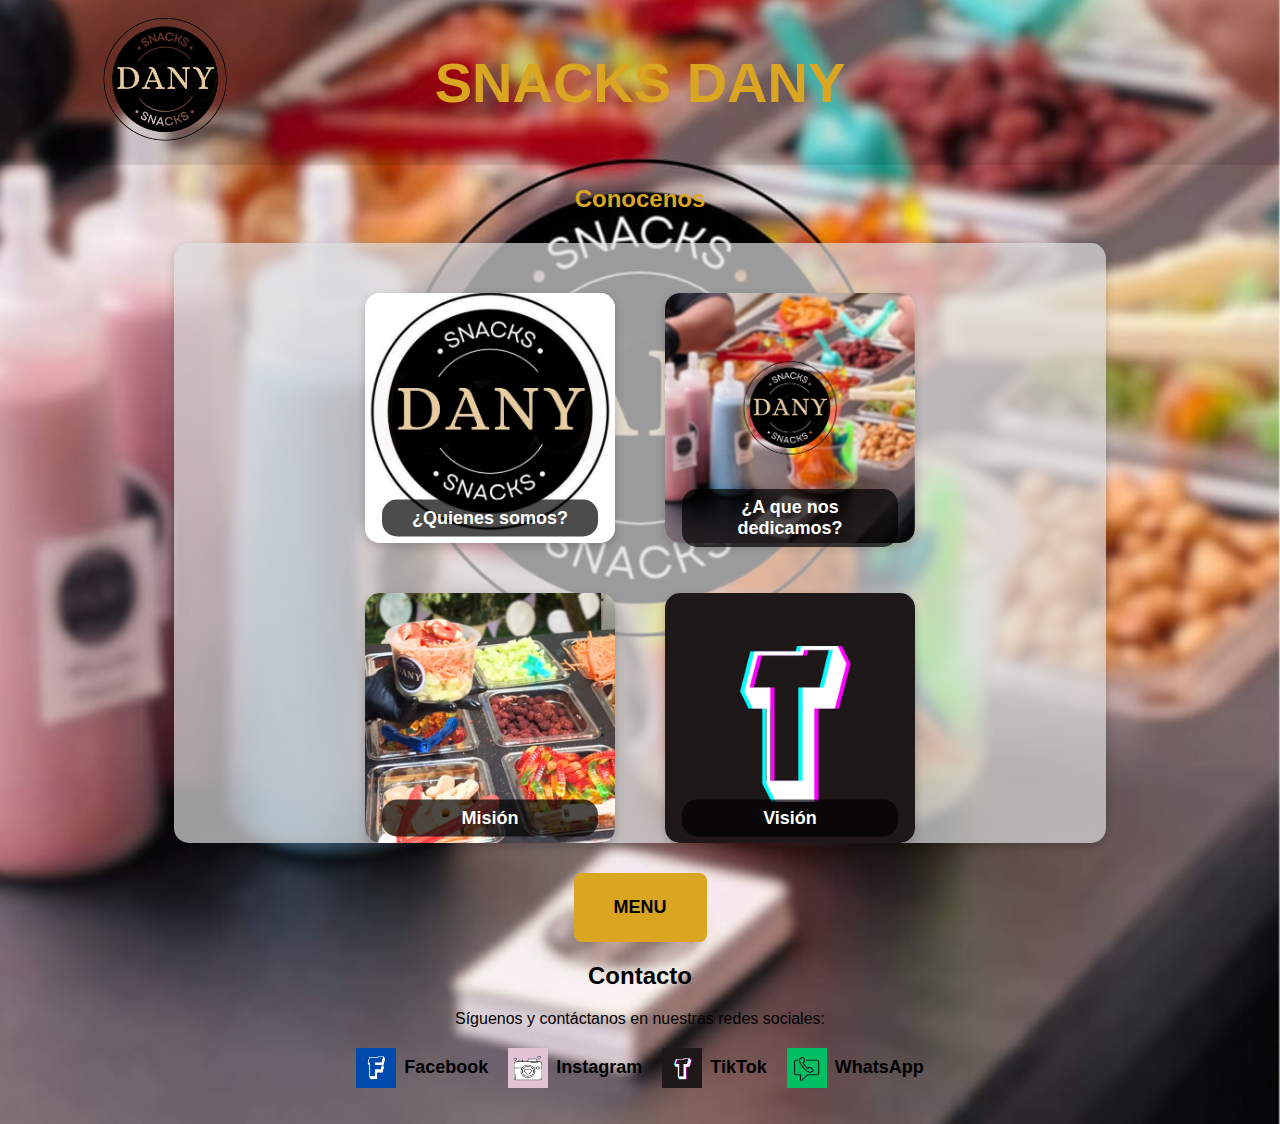
<file: index.html>
<!DOCTYPE html>
<html lang="es">
    <head>
        <meta charset="UTF-8">
        <meta name="viewport" content="width=device-width, initial-scale=1.0">
        <title>SNACKS DANY</title>
        <link rel="stylesheet" href="Estilos/Snacks.css">
        <link rel="icon" href="Imagenes/logoo.png" type="image/png">
        <script defer src="Script/Snacks.js"></script>
    </head>
<body>
        <header>
            <img src="Imagenes/logoo.png" alt="Logo Snacks Dany" class="logo">
            <h1 class="title">SNACKS DANY</h1>
        </header>
        <center><h2>Conocenos</h2></center>
        <section class="gallery">
            
            <div class="item">
                <img src="Imagenes/logo.png" alt="¿Quienes somos?">
                <div class="info">¿Quienes somos?</div>
                <div class="extra-info">Somos un negocio dedicado a la elaboracion de mesa de dulces o snacks para cualquier tipo de eventos sociales, nosotros estamos a sus ordenes.</div>
            </div>
            <div class="item">
                <img src="Imagenes/Log_dul.png" alt="¿A que nos dedicamos?">
                <div class="info">¿A que nos dedicamos?</div>
                <div class="extra-info">Descripción más detallada del dulce.</div>
            </div>
            <div class="item">
                <img src="Imagenes/Dul_1.png" alt="Misión">
                <div class="info">Misión</div>
                <div class="extra-info">Descripción más detallada del dulce.</div>
            </div>
            <div class="item">
                <img src="Imagenes/T.png" alt="Visión">
                <div class="info">Visión</div>
                <div class="extra-info">Descripción más detallada del dulce.</div>
            </div>
        </section>

        <div class="button">
            <a href="Menu snacks.html" class="button">MENU</a>
        </div>

        <section class="contact">
            <h2 class="h2_2">Contacto</h2>
            <p>Síguenos y contáctanos en nuestras redes sociales:</p>
            <div class="social-container">
                    <a href="https://www.facebook.com/yaotekatl.castro?locale=es_LA" target="_blank" class="social-icon">
                        <img src="Imagenes/F.png" alt="Facebook">
                        <span>Facebook</span>
                    </a>
                    <a href="https://www.instagram.com/snacks_dani/" target="_blank" class="social-icon">
                        <img src="Imagenes/I.png" alt="Instagram">
                        <span>Instagram</span>
                    </a>
                    <a href="https://www.tiktok.com/@y_i_s_u_s_s?lang=es" target="_blank" class="social-icon">
                        <img src="Imagenes/T.png" alt="TikTok">
                        <span>TikTok</span>
                    <a href="https://wa.me/5578323380" target="_blank" class="social-icon">
                        <img src="Imagenes/W.png" alt="WhatsApp">
                        <span>WhatsApp</span>
                    </a>
            </div>
            <br>
            <br>
        </section>
</body>
</html>
</file>
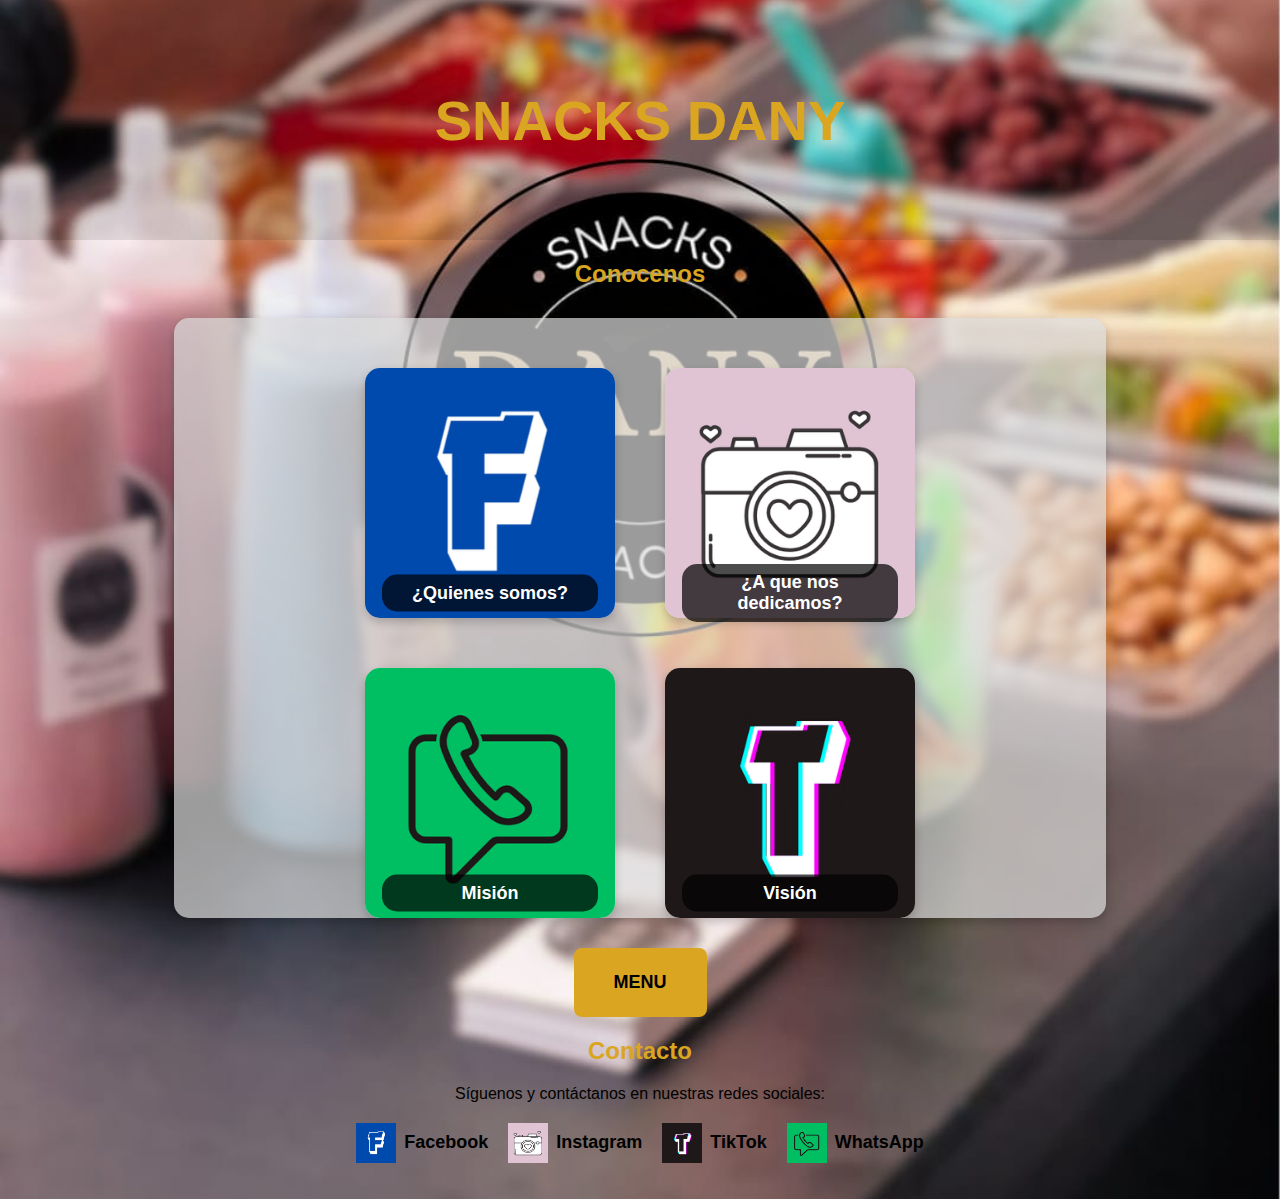
<file: Snacks Dany.html>
<!DOCTYPE html>
<html lang="es">
    <head>
        <meta charset="UTF-8">
        <meta name="viewport" content="width=device-width, initial-scale=1.0">
        <title>SNACKS DANY</title>
        <link rel="stylesheet" href="Estilos/Snacks.css">
        <script defer src="Script/Snacks.js"></script>
    </head>
<body>
        <header>
            <h1>SNACKS DANY</h1>
        </header>
        <center><h2>Conocenos</h2></center>
        <section class="gallery">
            
            <div class="item">
                <img src="Imagenes/F.png" alt="¿Quienes somos?">
                <div class="info">¿Quienes somos?</div>
                <div class="extra-info">Somos un negocio dedicado a la elaboracion de mesa de dulces o snacks para cualquier tipo de eventos sociales, nosotros estamos a sus ordenes.</div>
            </div>
            <div class="item">
                <img src="Imagenes/I.png" alt="¿A que nos dedicamos?">
                <div class="info">¿A que nos dedicamos?</div>
                <div class="extra-info">Descripción más detallada del dulce.</div>
            </div>
            <div class="item">
                <img src="Imagenes/W.png" alt="Misión">
                <div class="info">Misión</div>
                <div class="extra-info">Descripción más detallada del dulce.</div>
            </div>
            <div class="item">
                <img src="Imagenes/T.png" alt="Visión">
                <div class="info">Visión</div>
                <div class="extra-info">Descripción más detallada del dulce.</div>
            </div>
        </section>

        <div class="button">
            <a href="Menu snacks.html" class="button">MENU</a>
        </div>

        <section class="contact">
            <h2>Contacto</h2>
            <p>Síguenos y contáctanos en nuestras redes sociales:</p>
            <div class="social-container">
                    <a href="https://www.facebook.com/yaotekatl.castro?locale=es_LA" target="_blank" class="social-icon">
                        <img src="Imagenes/F.png" alt="Facebook">
                        <span>Facebook</span>
                    </a>
                    <a href="https://www.instagram.com/y_a_o_t_e_k_a_t_l/" target="_blank" class="social-icon">
                        <img src="Imagenes/I.png" alt="Instagram">
                        <span>Instagram</span>
                    </a>
                    <a href="https://www.tiktok.com/@y_i_s_u_s_s?lang=es" target="_blank" class="social-icon">
                        <img src="Imagenes/T.png" alt="TikTok">
                        <span>TikTok</span>
                    <a href="https://wa.me/5578323380" target="_blank" class="social-icon">
                        <img src="Imagenes/W.png" alt="WhatsApp">
                        <span>WhatsApp</span>
                    </a>
            </div>
            <br>
            <br>
        </section>
</body>
</html>
</file>
<file: Estilos/Snacks.css>
/* Estilos generales para la página */
body {
    font-family: 'Poppins', sans-serif;
    margin: 0px;
    padding: 0px;
    text-align: center;
    background: url('../Imagenes/Log_dul.png') no-repeat center center fixed;
    background-size: cover;
    overflow-x: hidden;
}

header {
    position: relative;
    display: flex; /* Alinea los elementos en fila */
    align-items: center; /* Centra verticalmente */
    justify-content: center; /* Alinea todo a la izquierda */
    background: rgb(0, 0, 0, 0.1);
    padding: 50px;
    color: goldenrod;
    font-size: 28px;
    font-weight: bold;
    text-transform: uppercase;
}

.logo {
    width: 130px; /* Tamaño del logo */
    height: auto;
    position: absolute;
    left: 100px; /* Lo pega a la izquierda */
    top: 50%;
    transform: translateY(-50%); /* Lo centra verticalmente */
}

.title {
    flex: 1; /* Ocupa el espacio disponible */
    text-align: center; /* Centra el texto */
    margin: 0; /* Evita márgenes extra */
}

h2 {
    color: goldenrod;
    text-align: center;
}
.h2_2{
    color: black;
    text-align: center;
}
.gallery {
    display: flex;
    justify-content: center;
    gap: 50px;
    padding: 50px;
    flex-wrap: wrap;
    position: relative;
    width: 65%;
    height: 500px;
    margin: 30px auto;
    overflow: auto;
    border-radius: 15px;
    box-shadow: 0px 4px 10px rgba(0, 0, 0, 0.2);
    background: rgba(221, 221, 221, 0.7);
    text-align: center;
}

.item {
    position: relative;
    cursor: pointer;
    width: 250px;
    height: 250px;
    background: #eee;
    border-radius: 15px;
    display: flex;
    align-items: center;
    justify-content: center;
    box-shadow: 0px 4px 10px rgba(0, 0, 0, 0.2);
}

.item img {
    width: 100%;
    height: 100%;
    object-fit: cover;
    border-radius: 15px;
}

.info {
    position: absolute;
    top: 90%; /* Centrado verticalmente */
    left: 50%; /* Centrado horizontalmente */
    transform: translate(-50%, -50%); /* Ajuste fino para centrar */
    background: rgba(0, 0, 0, 0.7);
    color: white;
    padding: 8px;
    font-size: 18px;
    font-weight: bold;
    text-align: center;
    border-radius: 15px;
    width: 80%; /* Ajuste de ancho */
    z-index: 2; /* Asegura que esté por encima de la descripción */
    transition: opacity 0.3s, transform 0.3s; /* Transición suave */
}

/* Al pasar el ratón, se oculta el título y aparece la descripción */
.item:hover .info {
    opacity: 0; /* Oculta el título */
    transform: translate(-50%, -50%) scale(1); /* Ajusta el transform */
}
.extra-info {
    position: absolute;
    top: 5px;
    left: 5px;
    width: 90%;
    height: 75%;
    background: rgba(0, 0, 0, 0.6);
    color: white;
    text-align: center;
    display: flex;
    align-items: center;
    justify-content: center;
    padding: 8px;
    opacity: 0;
    transition: opacity 0.3s;
    border-radius: 15px;
}

.item:hover .extra-info {
    opacity: 1;
    transform: translateY(0);
}

/* Estilos del botón de contacto */
.button {
    background: goldenrod;
    color: black;
    border: none;
    padding: 12px 20px;
    font-size: 18px;
    font-weight: bold;
    border-radius: 8px;
    cursor: pointer;
    text-decoration: none;
    transition: background 0.3s, transform 0.2s;
    display: inline-block;
}

.button:hover {
    background: black;
    transform: scale(1.05);
    color: goldenrod;
}

/* Contenedor de redes sociales en línea */
.social-container {
    display: flex;
    justify-content: center;
    align-items: center;
    gap: 20px;
    margin-top: 20px;
}

/* Estilos de los enlaces */
.social-icon {
    display: flex;
    align-items: center;
    text-decoration: none;
    color: black;
    font-size: 18px;
    font-weight: bold;
    transition: transform 0.3s ease-in-out;
}

.social-icon img {
    width: 40px;
    height: 40px;
    margin-right: 8px;
    transition: transform 0.3s ease-in-out;
}

.social-icon:hover img {
    transform: scale(1.1);
}

/* Para pantallas muy pequeñas (celulares pequeños) */
@media screen and (max-width: 480px) {
    header {
        font-size: 20px;
    }

    .logo {
        width: 40px; /* Reduce el tamaño del logo */
        left: 10px; /* Menos espacio a la izquierda */
    }
    .title {
        font-size: 18px; /* Reduce el tamaño del título */
    }

    .gallery {
        width: 90%;
        padding: 20px;
    }
    .item {
        width: 180%;
        height: 160%;
    }
    .button {
        font-size: 16px;
        padding: 10px 18px;
    }
    .social-container {
        flex-direction: column;
        gap: 10px;
    }
}

/* Para pantallas pequeñas a medianas (celulares grandes, tablets pequeños) */
@media screen and (max-width: 768px) {
    header {
        font-size: 24px;
    }

    .logo {
        width: 50px;
        left: 15px;
    }
    .title {
        font-size: 22px;
    }

    .gallery {
        width: 80%;
        padding: 30px;
    }
    .item {
        width: 220px;
        height: 220px;
    }
    .button {
        font-size: 17px;
        padding: 11px 18px;
    }
    .social-container {
        flex-direction: column;
        gap: 15px;
    }
}

/* Para pantallas medianas a grandes (tablets grandes y pantallas de escritorio pequeñas) */
@media screen and (max-width: 1024px) {
    header {
        font-size: 26px;
    }

    .logo {
        width: 55px;
        left: 18px;
    }
    .title {
        font-size: 26px;
    }

    .gallery {
        width: 75%;
        padding: 40px;
    }
    .item {
        width: 230px;
        height: 230px;
    }
    .button {
        font-size: 18px;
        padding: 12px 20px;
    }
}
</file>
